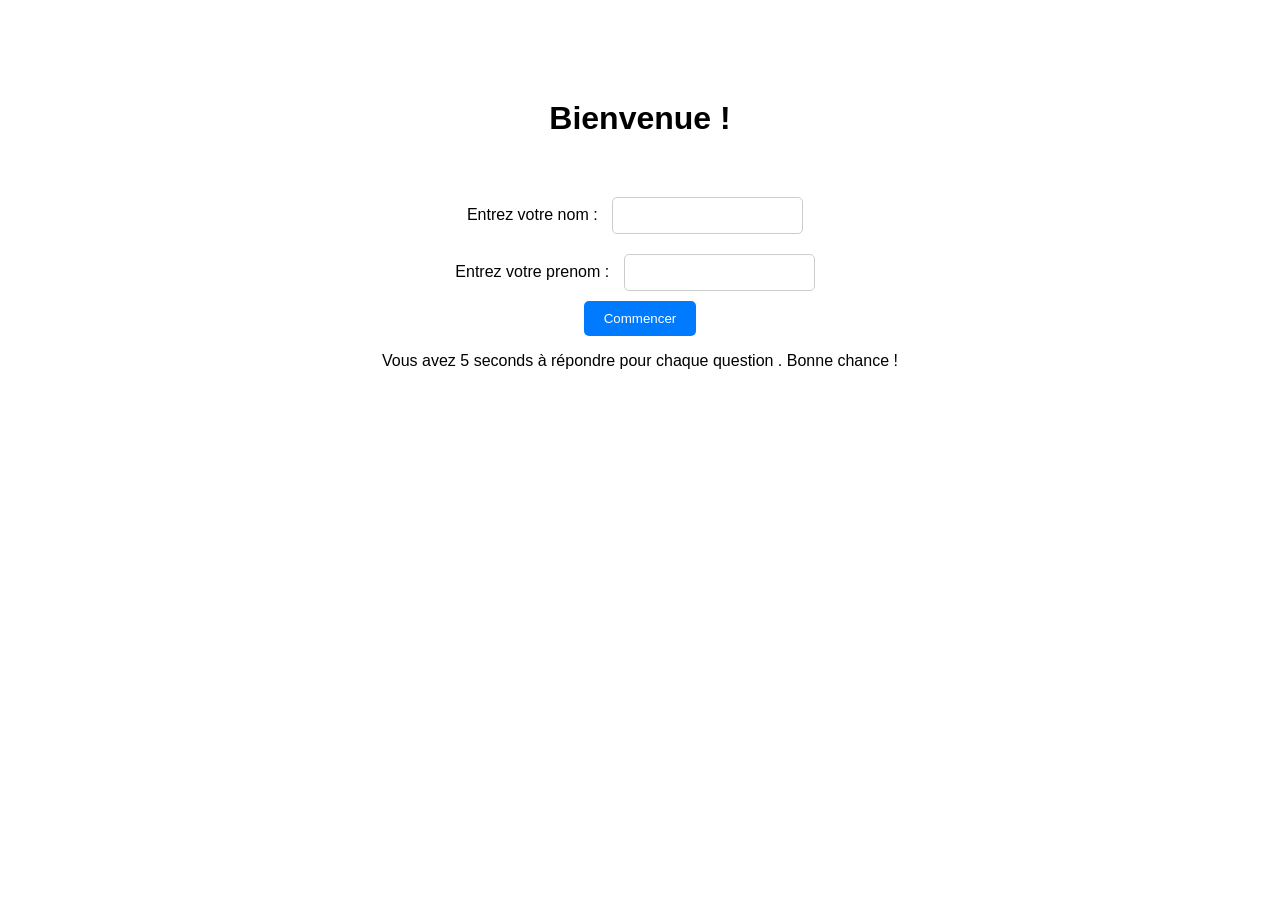
<file: index.html>
<!DOCTYPE html>
<html lang="en">
<head>
    <meta charset="UTF-8">
    <meta name="viewport" content="width=device-width, initial-scale=1.0">
    <title>Document</title>
    <link rel="stylesheet" href="assets/css/index.css">
</head>
<body>
    <h1 >Bienvenue !</h1>
    <form action="assets/quiz.html" method="post" onsubmit="return storeData()">
        <label for="nom">Entrez votre nom :</label>
        <input type="text" name="nom" id="nom" required>
        <br>
        <label for="prenom">Entrez votre prenom :</label>
        <input type="text" name="prenom" id="prenom" required>
        <br>
        <button type="submit">Commencer</button>
    </form>
    <p>Vous avez 5 seconds à répondre pour chaque question . Bonne chance !</p>
</body>
<script>
    function storeData() {
        let name = document.getElementById('nom').value;
        let prenom = document.getElementById('prenom').value;
        localStorage.setItem('nom', name);
        localStorage.setItem('prenom', prenom);
        return true;
    }
</script>
</html>
</file>
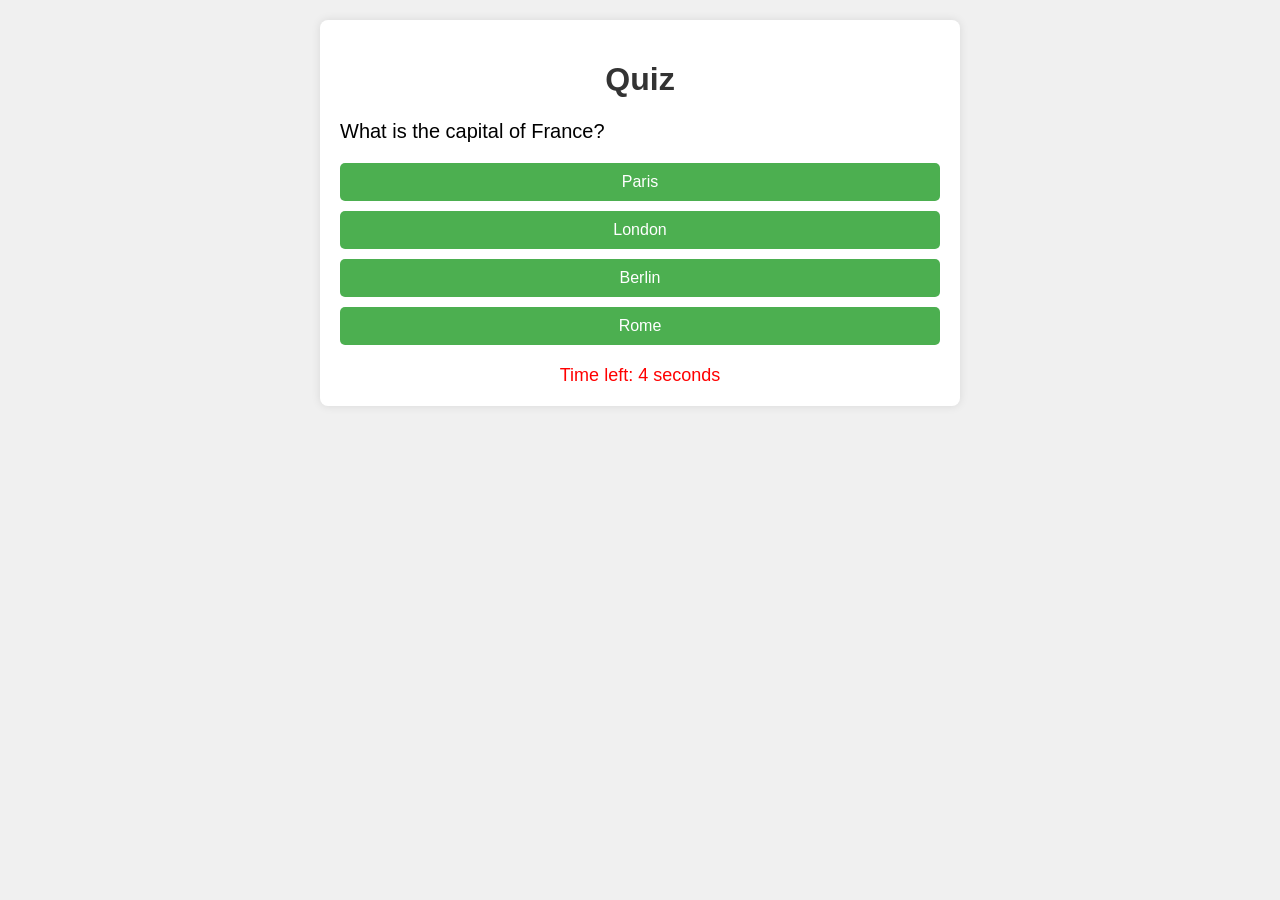
<file: assets/quiz.html>
<!DOCTYPE html>
<html>
<head>
    <title>Quiz</title>
    <link rel="stylesheet" href="css/style.css">
</head>
<body>
    <div class="container">
        <h1>Quiz</h1>
        <div id="question"></div>
        <div id="options"></div>
        <div id="score"></div>
        <div id="countdown"></div>
    </div>


    <script src="js/script.js"></script>
</body>
</html>
</file>
<file: assets/css/index.css>
body {
    font-family: Arial, sans-serif;
    text-align: center;
    margin-top: 100px;
}
h1 {
    font-size: 2em;
}
a {
    display: inline-block;
    padding: 10px 20px;
    background-color: #007bff;
    color: white;
    text-decoration: none;
    border-radius: 5px;
}
a:hover {
    background-color: #0056b3;
}

form {
    margin-top: 50px;
}
form input {
    padding: 10px;
    margin: 10px;
    border-radius: 5px;
    border: 1px solid #ccc;
}
form button {
    padding: 10px 20px;
    background-color: #007bff;
    color: white;
    border: none;
    border-radius: 5px;
    cursor: pointer;
}
</file>
<file: assets/css/style.css>
body {
    font-family: Arial, sans-serif;
    background-color: #f0f0f0;
    margin: 0;
    padding: 0;
    box-sizing: border-box;
}

.container {
    max-width: 600px;
    margin: 20px auto;
    background-color: #fff;
    padding: 20px;
    border-radius: 8px;
    box-shadow: 0 0 10px rgba(0, 0, 0, 0.1);
}

h1 {
    text-align: center;
    color: #333;
}

#question {
    font-size: 20px;
    margin-bottom: 20px;
}

button {
    display: block;
    width: 100%;
    padding: 10px;
    margin-bottom: 10px;
    border: none;
    border-radius: 5px;
    background-color: #4CAF50;
    color: white;
    font-size: 16px;
    cursor: pointer;
}

button:hover {
    background-color: #45a049;
}

#score {
    text-align: center;
    font-size: 18px;
    margin-top: 20px;
}

#score span {
    font-weight: bold;
}

#countdown {
    text-align: center;
    font-size: 18px;
    margin-top: 20px;
    color: red;
}
</file>
